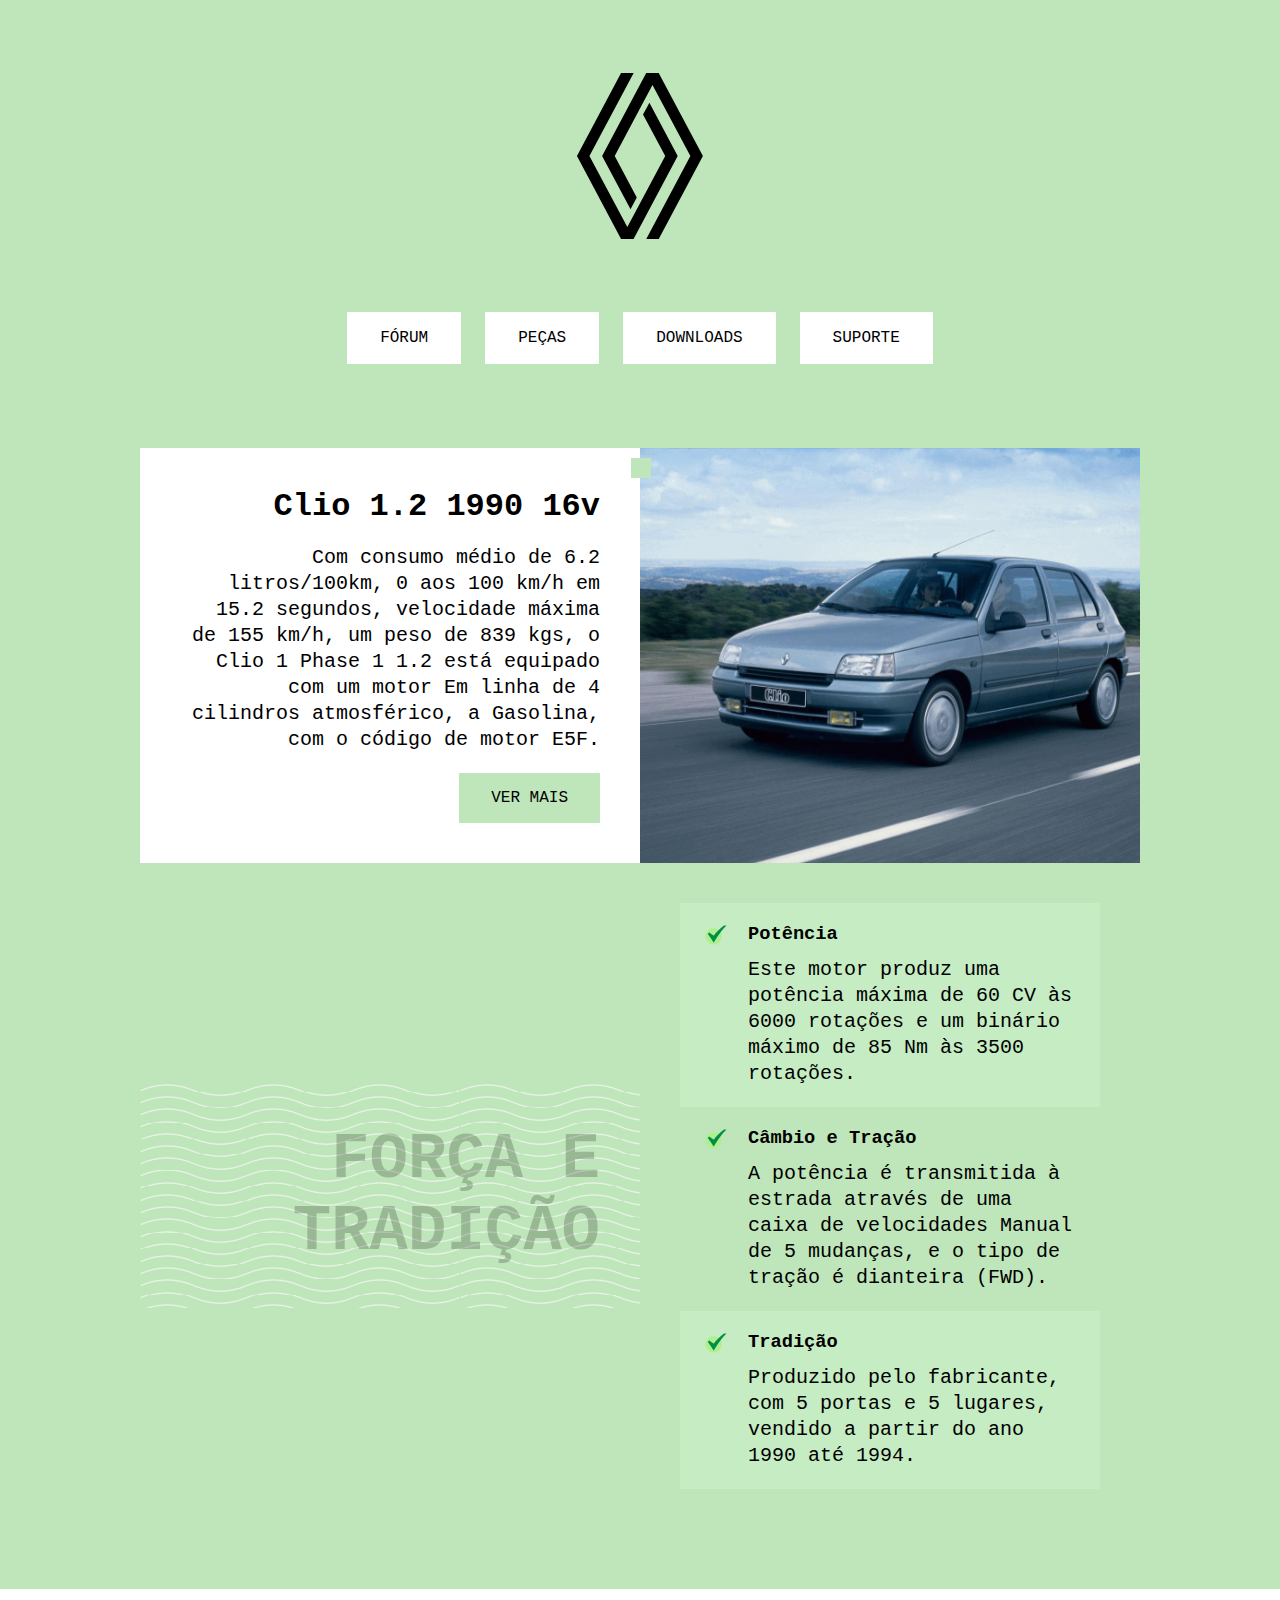
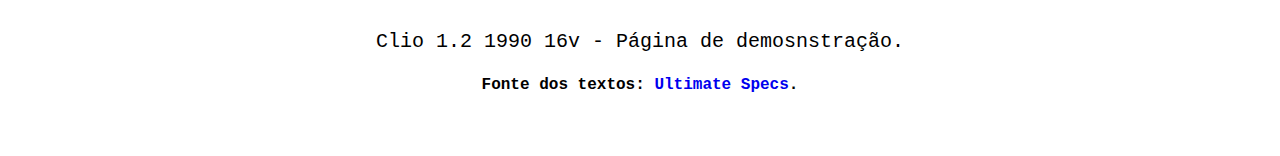
<file: projeto_aulas_origamid/index.html>
<!DOCTYPE html>
<html>

<head>
    <meta charset="UTF-8">
    <meta viewport content="width=device-width, initial-scale=1.0">
    <title>Clio 1.2 1990 16v - Página de demosnstração.</title>
    <link rel="stylesheet" href="css/style.css">
    <link rel="icon" type="image/x-icon" href="./img/renault.svg">
</head>

<body>

	<header class="header">
		<div class="logo">
			<img src="./img/renault.svg" alt="Logo Renault">
		</div>

		<nav aria-label="primaria">
			<ul class="menu">
				<li><a href="#">Fórum</a></li>
				<li><a href="#">Peças</a></li>
				<li><a href="#">Downloads</a></li>
				<li><a href="#">Suporte</a></li>
			</ul>
		</nav>
	</header>

	<main>
		<article class="conteudo">
			<div class="introducao" aria-labelldby="label-introducao">
				<h1 id="label-introducao">Clio 1.2 1990 16v</h1>
				<p>Com consumo médio de 6.2 litros/100km, 0 aos 100 km/h em 15.2 segundos, velocidade máxima de 155 km/h, um peso de 839 kgs, o Clio 1 Phase 1 1.2 está equipado com um motor Em linha de 4 cilindros atmosférico, a Gasolina, com o código de motor E5F.</p>
				<a class="botao" href="">Ver mais</a>
			</div>
			<div class="image-intro-cover">
				<img src="./img/ezgif.com-gif-maker.gif" alt="Clio RT 1990 1.2">
			</div>
		</article>

		<article class="conteudo conteudo-descricao" aria-labelldby="label-vantagens">
			<h2 class="subtitulo" id="label-vantagens">Força e tradição</h2>

			<ul class="descricao">
				<li class="descricao_item">
	       			<img src="./img/check-mark.png" alt="Ícone Velocidade">
					<h3>Potência</h3>
	        		<p>Este motor produz uma potência máxima de 60 CV às 6000 rotações e um binário máximo de 85 Nm às 3500 rotações.</p>
				</li>
				<li class="descricao_item">
	       			<img src="./img/check-mark.png" alt="Ícone Velocidade">
					<h3>Câmbio e Tração</h3>
	        		<p>A potência é transmitida à estrada através de uma caixa de velocidades Manual de 5 mudanças, e o tipo de tração é dianteira (FWD).</p>
				</li>
				<li class="descricao_item">
	       			<img src="./img/check-mark.png" alt="Ícone Velocidade">
					<h3>Tradição</h3>
	        		<p>Produzido pelo fabricante, com 5 portas e 5 lugares, vendido a partir do ano 1990 até 1994.</p>
				</li>				
			</ul>
		</article>
	</main>

	<footer class="rodape">
		<p>Clio 1.2 1990 16v - Página de demosnstração.</p>
		<h4>Fonte dos textos: <a href="https://www.ultimatespecs.com/pt/car-specs/Renault/6402/Renault-Clio-1-Phase-1-12.html">Ultimate Specs</a>.</h4>
	</footer>
    
</body>

</html>
</file>
<file: projeto_aulas_origamid/css/style.css>
body {
  margin: 0px;
  font-family: Courier New, Arial, sans-serif;
  background: #BFE6BA;
  display: grid;
  gap: 60px;
  justify-items: center;
  margin-top: 60px;
}

img {
  max-width: 100%;
  display: block;
}

a {
  text-decoration: none;
}

ul {
  list-style: none;
  margin: 0px;
  padding: 0px;
}

p,
h1,
h2,
h3 {
  margin: 0px;
}

p {
  font-size: 1.25rem;
  line-height: 1.3;
}

.header {
  display: grid;
  justify-items: center;
  gap: 60px;
}

.logo {
  width: 16rem;
}

.menu {
  display: flex;
  flex-wrap: wrap;
  gap: 1.5rem;
  justify-content: center;
  margin-bottom: 1.5rem;
}

.menu a {
  display: block;
  background: #ffffff;
  padding: 1rem 2rem;
  color: #000000;
  text-transform: uppercase;
  border: 1px solid white;
}

.menu a:hover {
  border-color: green;
  transition: 0.3s;
}

.conteudo {
  display: grid;
  grid-template-columns: 1fr 1fr;
  max-width: 1000px;
}

.introducao {
  background: #fff;
  padding: 40px;
  text-align: right;
  position: relative;
  display: grid;
  gap: 20px;
  align-content: center;
  justify-items: end;
}

.introducao h1 {
  font-size: 2rem;
}

.introducao::before{
  content: "";
  width: 20px;
  height: 20px;
  background: #BFE6BA;
  position: absolute;
  top: 10px;
  right: -11px;
}

.image-intro-cover img{
  object-fit: cover;
  height: 100%;
}

.botao {
  background: #BFE6BA;
  color: #000;
  padding: 1rem 2rem;
  text-transform: uppercase;
}

.botao:hover {
  background: green;
  color: white;
  transition: 0.3s;
}

.subtitulo {
  font-size: 4rem;
  text-transform: uppercase;
  color: rgba(0, 0, 0, 0.2);
  text-align: right;
  padding: 40px;
  align-self: center;
  background-image: url("../img/onda.svg");
  background-size: 20rem;
  background-repeat: repeat;
  z-index: -1;
}

.descricao {
  padding: 40px;
}

.descricao_item {
  display: grid;
  grid-template-columns: auto 1fr;
  gap: 10px 20px;
  padding: 20px;
  border-left: 4px solid transparent;
}

.descricao_item:nth-child(odd){
  background-color: rgb(212, 252, 216, 0.3);
}

.descricao_item p {
  grid-column: 2;
}

.descricao_item:hover {
  border-color: green;
}

.rodape {
  background: #fff;
  width: 100%;
  text-align: center;
  padding: 40px;
  box-sizing: border-box;
}

@media (max-width: 1000px){
  .conteudo-descricao{
    grid-template-columns: 1fr;
  }

  .subtitulo {
    text-align: center;
  }

  .menu a{
    font-size: 120%;
  }
}

@media (max-width: 600px) {
  body {
    gap: 30px;
    margin-top: 20px;
  }

  .header {
    gap: 30px;
  }

  .conteudo {
    grid-template-columns: 1fr;
  }

  .introducao {
    text-align: left;
    justify-items: start;
  }

  .introducao::before{
    display: none;
  }

  .subtitulo {
    font-size: 3rem;
  }
}

@media (max-width: 400px){
  .subtitulo {
    font-size: 2rem;
  }

  p{
    font-size: 1rem;
  }
}
</file>
